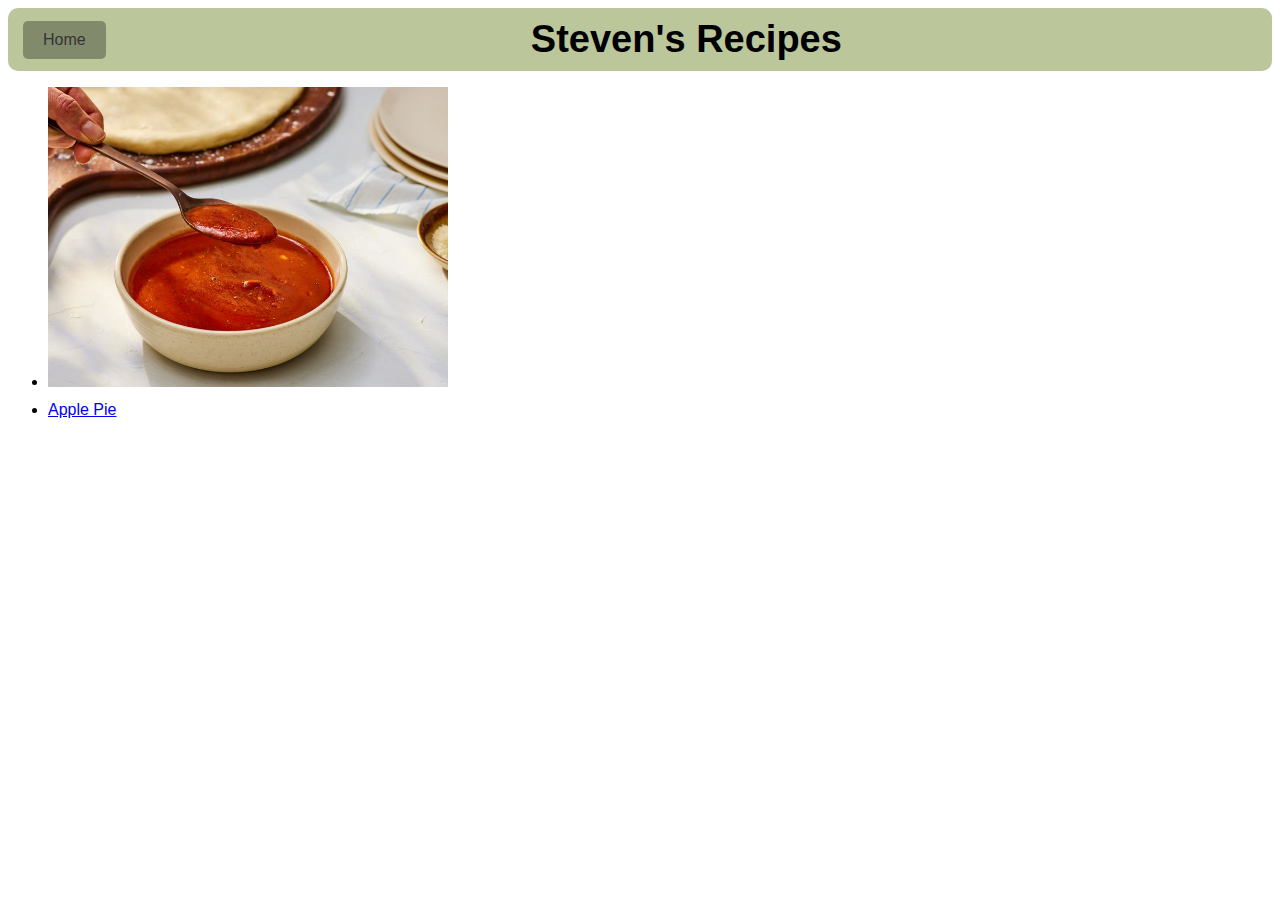
<file: index.html>
<!DOCTYPE html>
<html lang="en">
  <head>
    <meta charset="utf-8">
    <title>Favorite Recipes</title>
    <meta name="viewport" content="width=device-width, initial-scale=1.0">
    <link rel="stylesheet" href="style.css">
  </head>
  <body>

    <header>
      <div class="top-web">
        <!--<div class="top-buttons">-->
          <a href="index.html" rel="noopener noreferrer" class="top-buttons">
            <button>
              Home
            </button>
          </a>
        <!--</div>-->
        <h1 class="title">Steven's Recipes</h1>
      </div>
    </header>

    <main>

      <ul>
        <li>
          <a href="recipes/pizza_sauce.html" rel="noopener noreferrer">
            <img src="resources/pizza_sauce_final.jpg" alt="A spoon with pizza sauce over a bowl of sauce." class="instruction-image">
          </a>
        </li>
        <li>
          <a href="recipes/apple_pie.html" rel="noopener noreferrer">
            Apple Pie
          </a>
        </li>
      </ul>
    </main>
    <footer></footer>
  </body>
</html>
</file>
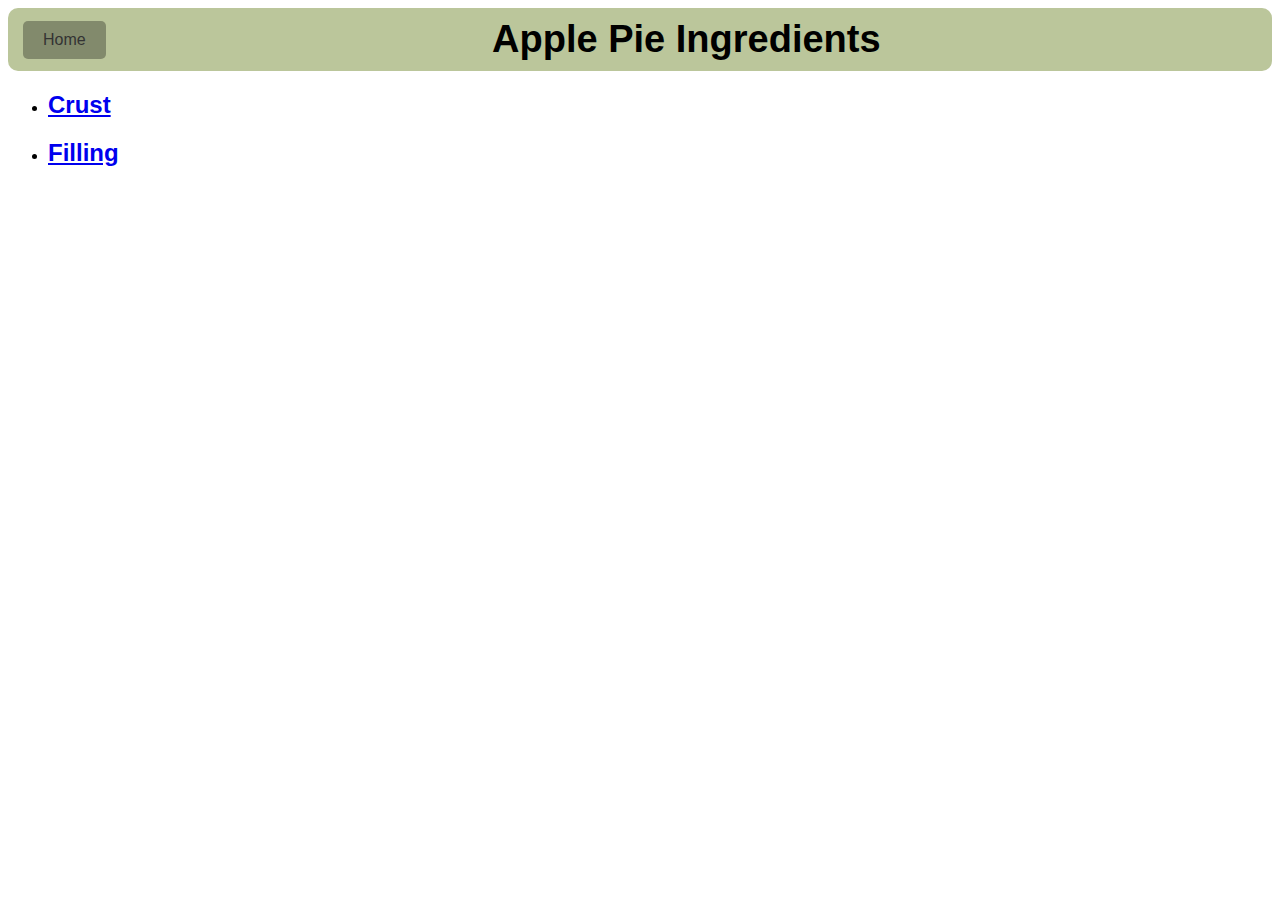
<file: recipes/apple_pie.html>
<!DOCTYPE html>
<html lang="">
  <head>
    <meta charset="utf-8">
    <title>Apple Pie</title>
    <meta name="viewport" content="width=device-width, initial-scale=1.0">
    <link rel="stylesheet" href="../style.css">
  </head>
  <body>
    <header>
      <div class="top-web">
        <!--<div class="top-buttons">-->
          <a href="../index.html" rel="noopener noreferrer" class="top-buttons">
            <button>
              Home
            </button>
          </a>
        <!--</div>-->
        <h1 class="title">Apple Pie Ingredients</h1>
      </div>
    </header>

    <main>
      <ul>
        <li><h2><a href="apple_pie_crust.html" rel="noopener noreferrer">Crust</a></h2></li>
        <li><h2><a href="apple_pie_filling.html" rel="noopener noreferrer">Filling</a></h2></li>
      </ul>
    </main>
    <footer></footer>
  </body>
</html>
</file>
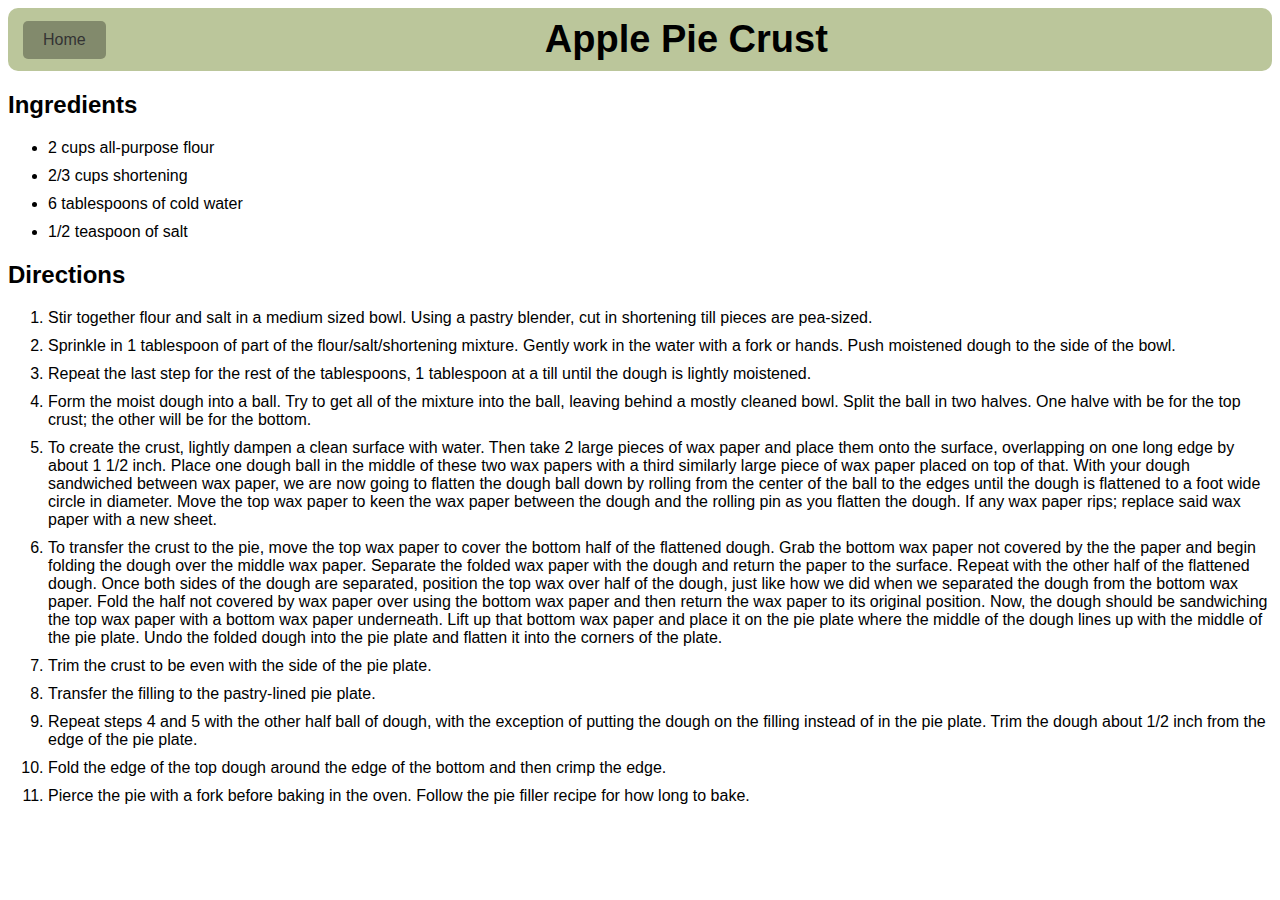
<file: recipes/apple_pie_crust.html>
<!DOCTYPE html>
<html lang="">
  <head>
    <meta charset="utf-8">
    <title>Apple Pie Crust</title>
    <link rel="stylesheet" href="../style.css">
  </head>
  <body>
    <header>
      <div class="top-web">
        <!--<div class="top-buttons">-->
          <a href="../index.html" rel="noopener noreferrer" class="top-buttons">
            <button>
              Home
            </button>
          </a>
        <!--</div>-->
        <h1 class="title">Apple Pie Crust</h1>
      </div>
    </header>
    <main>
      <h2>Ingredients</h2>
      <ul>
        <li>2 cups  all-purpose flour</li>
        <li>2/3 cups  shortening</li>
        <li>6 tablespoons of  cold  water</li>
        <li>1/2 teaspoon of salt</li>
      </ul>

      <h2>Directions</h2>
      <ol>
        <li>Stir together flour and salt in a medium sized bowl. Using a pastry blender, cut in shortening till pieces are pea-sized.</li>
        <li>Sprinkle in 1 tablespoon of part of the flour/salt/shortening mixture. Gently work in the water with a fork or hands. Push moistened dough to the side of the bowl.</li>
        <li>Repeat the last step for the rest of the tablespoons, 1 tablespoon at a till until the dough is lightly moistened.</li>
        <li>Form the moist dough into a ball. Try to get all of the mixture into the ball, leaving behind a mostly cleaned bowl. Split the ball in two halves. One halve with be for the top crust; the other will be for the bottom.</li>
        <li>To create the crust, lightly dampen a clean surface with water. Then take 2 large pieces of wax paper and place them onto the surface, overlapping on one long edge by about 1 1/2 inch. Place one dough ball in the middle of these two wax papers with a third similarly large piece of wax paper placed on top of that. With your dough sandwiched between wax paper, we are now going to flatten the dough ball down by rolling from the center of the ball to the edges until the dough is flattened to a foot wide circle in diameter. Move the top wax paper to keen the wax paper between the dough and the rolling pin as you flatten the dough. If any wax paper rips; replace said wax paper with a new sheet.</li>
        <li>To transfer the crust to the pie, move the top wax paper to cover the bottom half of the flattened dough. Grab the bottom wax paper not covered by the the paper and begin folding the dough over the middle wax paper. Separate the folded wax paper with the dough and return the paper to the surface. Repeat with the other half of the flattened dough. Once both sides of the dough are separated, position the top wax over half of the dough, just like how we did when we separated the dough from the bottom wax paper. Fold the half not covered by wax paper over using the bottom wax paper and then return the wax paper to its original position. Now, the dough should be sandwiching the top wax paper with a bottom wax paper underneath. Lift up that bottom wax paper and place it on the pie plate where the middle of the dough lines up with the middle of the pie plate. Undo the folded dough into the pie plate and flatten it into the corners of the plate.</li>
        <li>Trim the crust to be even with the side of the pie plate.</li>
        <li>Transfer the filling to the pastry-lined pie plate.</li>
        <li>Repeat steps 4 and 5 with the other half ball of dough, with the exception of putting the dough on the filling instead of in the pie plate. Trim the dough about 1/2 inch from the edge of the pie plate.</li>
        <li>Fold the edge of the top dough around the edge of the bottom and then crimp the edge.</li>
        <li>Pierce the pie with a fork before baking in the oven. Follow the pie filler recipe for how long to bake.
        </ol>
    </main>
    <footer></footer>
  </body>
</html>
</file>
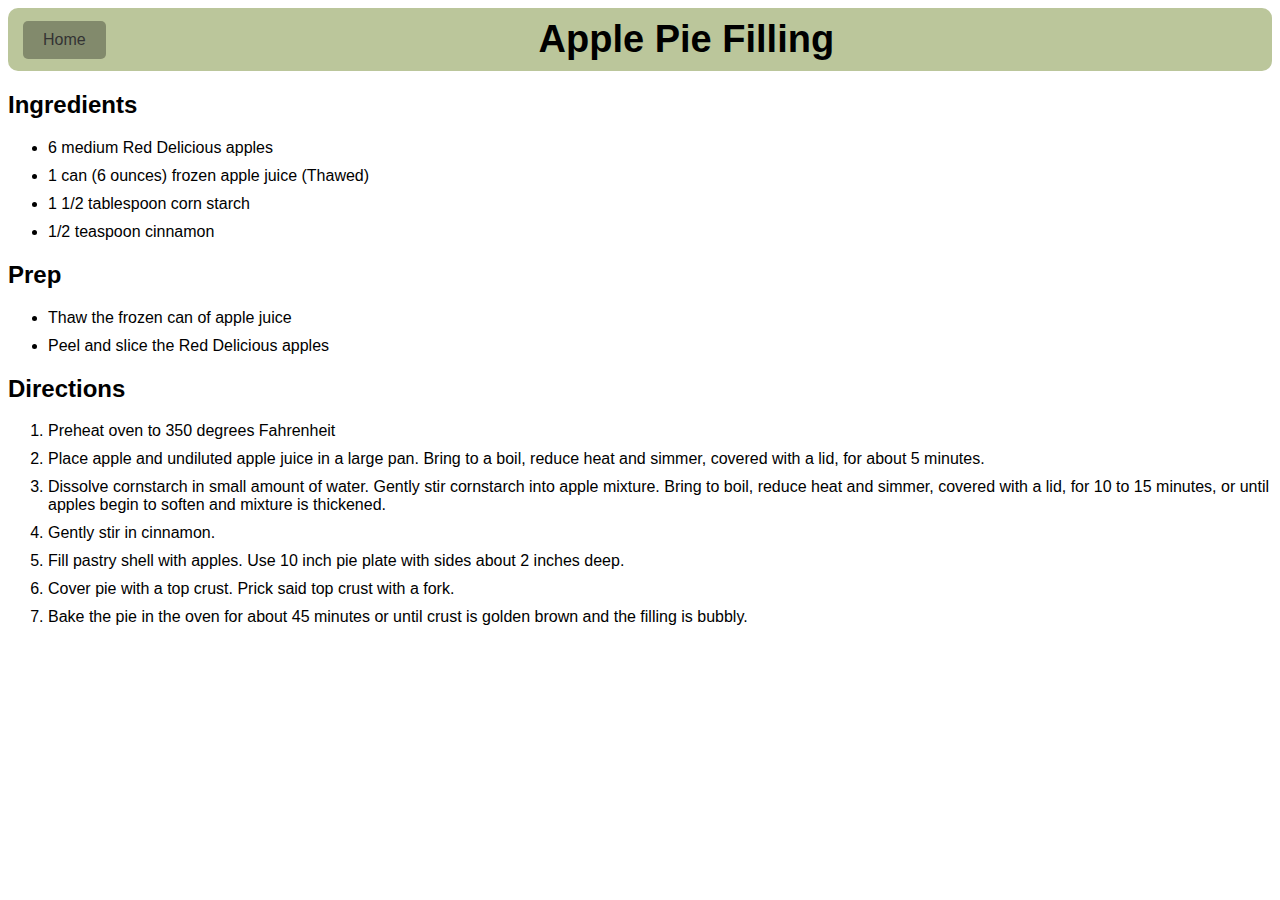
<file: recipes/apple_pie_filling.html>
<!DOCTYPE html>
<html lang="">
  <head>
    <meta charset="utf-8">
    <title>Apple Pie Filling</title>
    <meta name="viewport" content="width=device-width, initial-scale=1.0">
    <link rel="stylesheet" href="../style.css">
  </head>
  <body>
    <header>
      <div class="top-web">
        <!--<div class="top-buttons">-->
          <a href="../index.html" rel="noopener noreferrer" class="top-buttons">
            <button>
              Home
            </button>
          </a>
        <!--</div>-->
        <h1 class="title">Apple Pie Filling</h1>
      </div>
    </header>
    <main>
    <h2>Ingredients</h2>
    <ul>
      <li>6 medium Red Delicious apples</li>
      <li>1 can (6 ounces) frozen apple juice (Thawed)</li>
      <li>1 1/2 tablespoon  corn  starch</li>
      <li>1/2 teaspoon  cinnamon</li>
    </ul>

    <h2>Prep</h2>
    <ul>
      <li>Thaw the frozen can of apple juice</li>
      <li>Peel and slice the Red Delicious apples</li>
    </ul>

    <h2>Directions</h2>
    <ol>
      <li>Preheat oven to 350 degrees Fahrenheit</li>
      <li>Place apple and undiluted apple juice in  a large pan.  Bring to  a boil, reduce heat and simmer, covered with a lid, for about 5 minutes.</li>
      <li>Dissolve cornstarch in small amount of water. Gently stir cornstarch into apple mixture. Bring to boil, reduce heat and simmer, covered with a lid, for 10 to 15 minutes, or until apples begin to soften and mixture is thickened.</li>
      <li>Gently stir in cinnamon.</li>
      <li>Fill pastry shell with apples. Use 10 inch pie plate with sides about 2 inches deep.</li>
      <li>Cover pie with a top crust. Prick said top crust with a fork.</li>
      <li>Bake the pie in the oven for about 45 minutes or until crust is golden brown and the filling is bubbly.</li>
    </ol>

    </main>
    <footer></footer>
  </body>
</html>
</file>
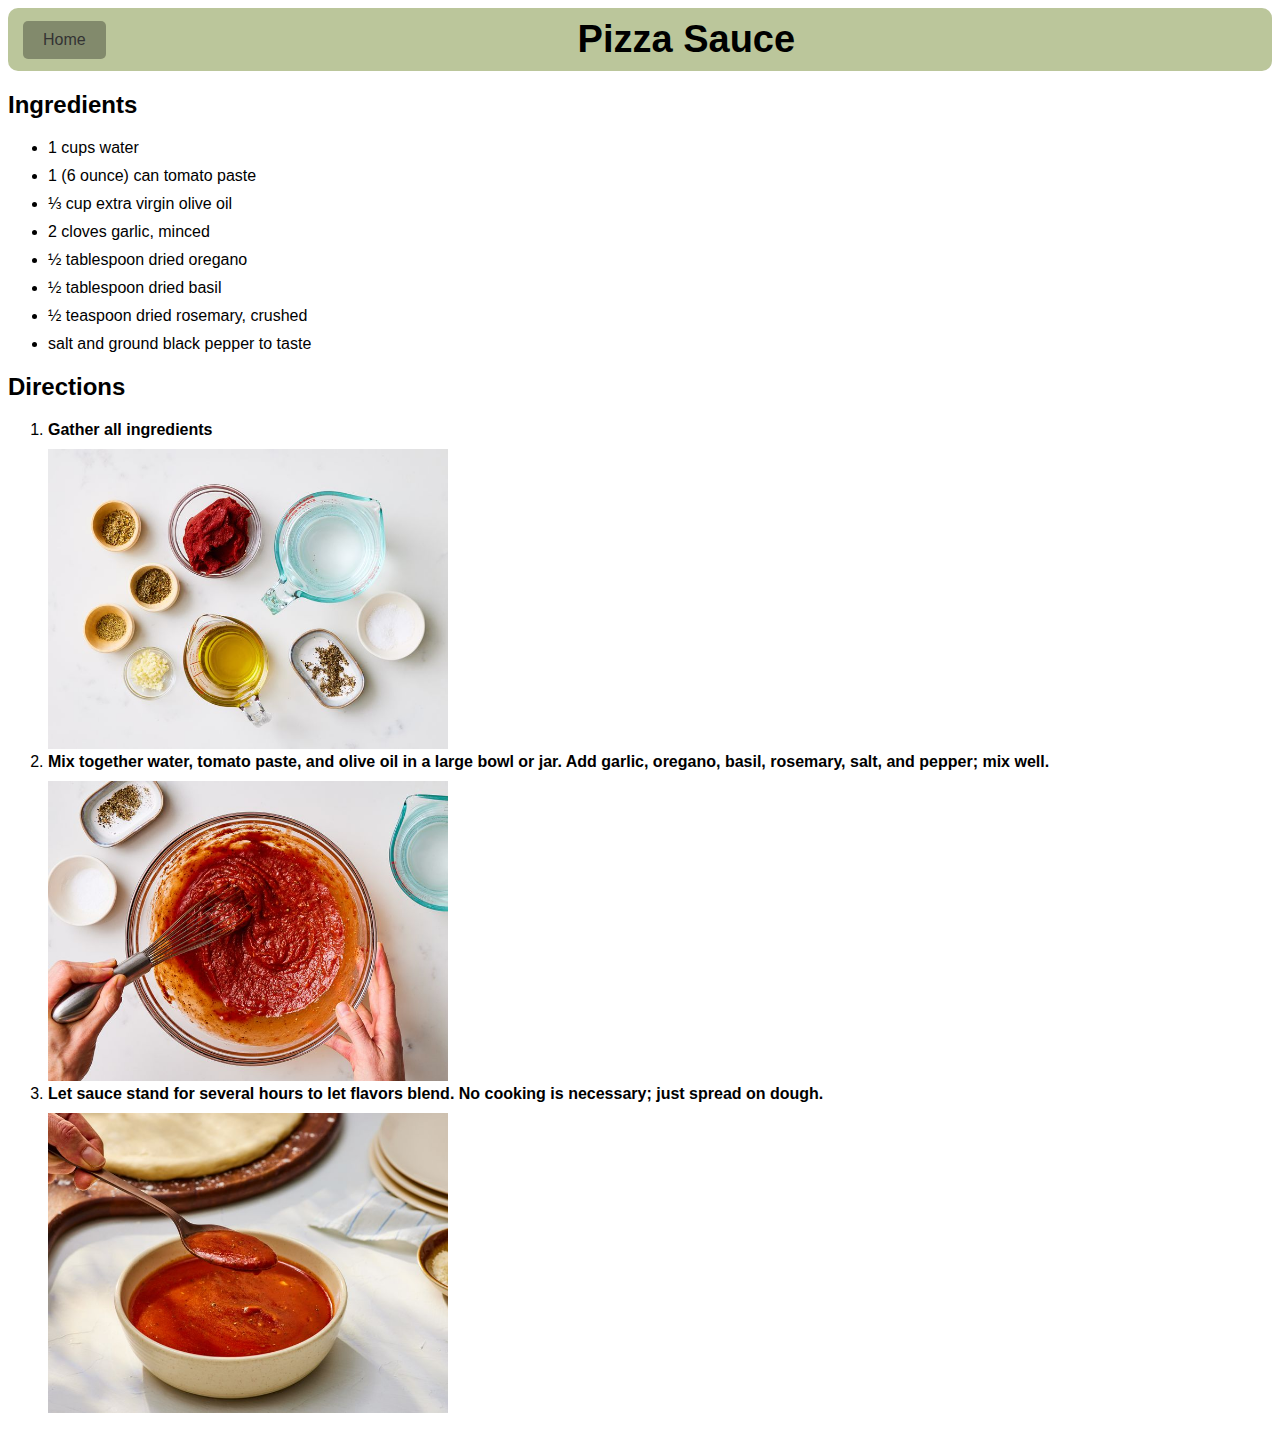
<file: recipes/pizza_sauce.html>
<!DOCTYPE html>
<html lang="">
  <head>
    <meta charset="utf-8">
    <title>Pizza Sauce</title>
    <meta name="viewport" content="width=device-width, initial-scale=1.0">
    <link rel="stylesheet" href="../style.css">
  </head>
  <body>
    <header>
      <div class="top-web">
        <!--<div class="top-buttons">-->
          <a href="../index.html" rel="noopener noreferrer" class="top-buttons">
            <button>
              Home
            </button>
          </a>
        <!--</div>-->
        <h1 class="title">Pizza Sauce</h1>
      </div>
    </header>
    <main>

    <h2>
    Ingredients
    </h2>

    <ul>
      <li>1 cups water</li>
      <li>1 (6 ounce) can tomato paste</li>
      <li>⅓ cup extra virgin olive oil</li>
      <li>2 cloves garlic, minced</li>
      <li>½ tablespoon dried oregano</li>
      <li>½ tablespoon dried basil</li>
      <li>½ teaspoon dried rosemary, crushed</li>
      <li>salt and ground black pepper to taste</li>
    </ul>

    <h2>Directions</h2>
    <ol>
      <li><strong>Gather all ingredients</strong></li>
      <img  src="../resources/pizza_ingredients.jpg" alt="The ingredients in seperate containers." class="instruction-image">
      <li><strong>Mix together water, tomato paste, and olive oil in a large bowl or jar. Add garlic, oregano, basil, rosemary, salt, and pepper; mix well.</strong></li>
      <img src="../resources/pizza_mixing.jpg" alt="A bowl of red sauce being mixed by a wisk." class="instruction-image">
      <li><strong>Let sauce stand for several hours to let flavors blend. No cooking is necessary; just spread on dough.</strong></li>
      <img src="../resources/pizza_sauce_final.jpg" alt="A spoon with pizza sauce over a bowl of sauce." class="instruction-image">
    </ol>
    </main>
    <footer></footer>
  </body>
</html>
</file>
<file: style.css>
/* {
box-sizing: border-box;
padding: 0;
margin: 0;
}*/



body {
    font-family: "Helvetica Neue", Helvetica, Arial, sans-serif;
}

img {
    height: 300px;
    width: auto;
}

main {
    text-align: left;
}

button {
    all: unset;
    background-color: transparent;
    border: none;
    padding: 0;
    font: inherit;
    cursor: pointer;
    outline: inherit;
    color: 000000;
}

/*a {
    text-decoration: none;
}*/

/*ul, ol {
    list-style-type: none;
}*/

li {
    margin-bottom: 10px;
}

.top-web {
    display: flex;
    justify-content: space-between;
    align-items: center;
    background-color: rgb(187, 198, 155);
    padding: 10px 5px;
    border-radius: 10px;
}

.top-buttons {
    margin-left: 10px;
    padding: 10px 20px;
    border: none;
    background-color: rgba(0, 0, 0, 30%);
    color: #333;
    font-size: 16px;
    cursor: pointer;
    border-radius: 5px;
    text-decoration: none;
}

.top-buttons:hover {
    background-color: rgb(0, 0, 0, 75%);
    color: #ffffff;
}

.title {
    flex: 2;
    text-align: center;
    margin: 0;
    padding: 0;
    font-size: 38px;
}

.tiles-container {
    display: flex;
    flex-wrap: wrap;
    gap: 20px;
}

.tile {
    flex: 1 0 300px;
    background-color: #fff;
    box-shadow: 0 2px 4px rgba(0, 0, 0, 0.1);
    padding: 20px;
    border-radius: 10px;
    transition: transform 0.3s ease-in-out;
}

.tile:hover {
    transform: scale(1.05);
}
</file>
